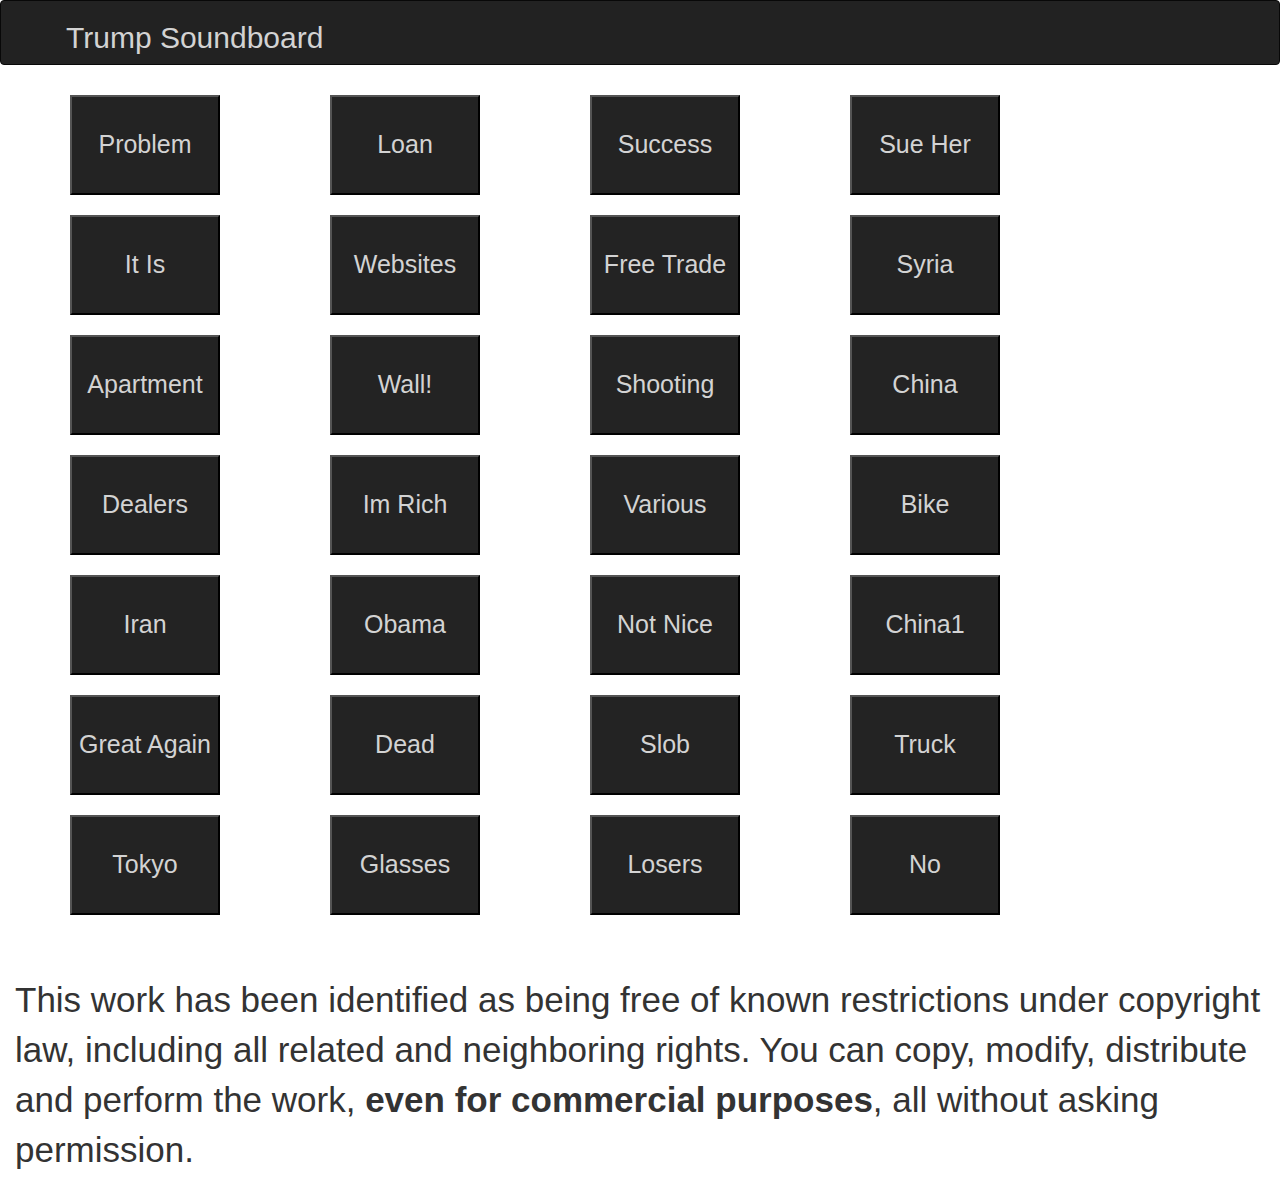
<file: index.html>
<!DOCTYPE html>
<html>
<head>
	<title>Trump Soundboard</title>
	<!-- Latest compiled and minified CSS -->
	<link rel="stylesheet" href="https://maxcdn.bootstrapcdn.com/bootstrap/3.3.7/css/bootstrap.min.css" integrity="sha384-BVYiiSIFeK1dGmJRAkycuHAHRg32OmUcww7on3RYdg4Va+PmSTsz/K68vbdEjh4u" crossorigin="anonymous">
	<link rel="stylesheet" type="text/css" href="main.css">
</head>
<body>
<nav class="navbar navbar-inverse">
 	<h2 class="navtext">Trump Soundboard</h2>
</nav>

<section class = "section">

	<div class="container">


	<audio id="0" src="trump-sounds/Problem.mp3"></audio><button type="image"  class="buttons btn-group btn-group-lg" role="group" onclick=document.getElementById("0").play()>Problem</button><audio id="1" src="trump-sounds/Loan.mp3"></audio><button type="image"  class="buttons btn-group btn-group-lg" role="group" onclick=document.getElementById("1").play()>Loan</button><audio id="2" src="trump-sounds/Success.mp3"></audio><button type="image"  class="buttons btn-group btn-group-lg" role="group" onclick=document.getElementById("2").play()>Success</button><audio id="3" src="trump-sounds/Sue Her.mp3"></audio><button type="image"  class="buttons btn-group btn-group-lg" role="group" onclick=document.getElementById("3").play()>Sue Her</button><audio id="4" src="trump-sounds/It Is.mp3"></audio><button type="image"  class="buttons btn-group btn-group-lg" role="group" onclick=document.getElementById("4").play()>It Is</button><audio id="5" src="trump-sounds/Websites.mp3"></audio><button type="image"  class="buttons btn-group btn-group-lg" role="group" onclick=document.getElementById("5").play()>Websites</button><audio id="6" src="trump-sounds/Free Trade.mp3"></audio><button type="image"  class="buttons btn-group btn-group-lg" role="group" onclick=document.getElementById("6").play()>Free Trade</button><audio id="7" src="trump-sounds/Syria.mp3"></audio><button type="image"  class="buttons btn-group btn-group-lg" role="group" onclick=document.getElementById("7").play()>Syria</button><audio id="8" src="trump-sounds/Apartment.mp3"></audio><button type="image"  class="buttons btn-group btn-group-lg" role="group" onclick=document.getElementById("8").play()>Apartment</button><audio id="9" src="trump-sounds/Wall!.mp3"></audio><button type="image"  class="buttons btn-group btn-group-lg" role="group" onclick=document.getElementById("9").play()>Wall!</button><audio id="10" src="trump-sounds/Shooting.mp3"></audio><button type="image"  class="buttons btn-group btn-group-lg" role="group" onclick=document.getElementById("10").play()>Shooting</button><audio id="11" src="trump-sounds/China.mp3"></audio><button type="image"  class="buttons btn-group btn-group-lg" role="group" onclick=document.getElementById("11").play()>China</button><audio id="12" src="trump-sounds/Dealers.mp3"></audio><button type="image"  class="buttons btn-group btn-group-lg" role="group" onclick=document.getElementById("12").play()>Dealers</button><audio id="13" src="trump-sounds/Im Rich.mp3"></audio><button type="image"  class="buttons btn-group btn-group-lg" role="group" onclick=document.getElementById("13").play()>Im Rich</button><audio id="14" src="trump-sounds/Various.mp3"></audio><button type="image"  class="buttons btn-group btn-group-lg" role="group" onclick=document.getElementById("14").play()>Various</button><audio id="15" src="trump-sounds/Bike.mp3"></audio><button type="image"  class="buttons btn-group btn-group-lg" role="group" onclick=document.getElementById("15").play()>Bike</button><audio id="16" src="trump-sounds/Iran.mp3"></audio><button type="image"  class="buttons btn-group btn-group-lg" role="group" onclick=document.getElementById("16").play()>Iran</button><audio id="17" src="trump-sounds/Obama.mp3"></audio><button type="image"  class="buttons btn-group btn-group-lg" role="group" onclick=document.getElementById("17").play()>Obama</button><audio id="18" src="trump-sounds/Not Nice.mp3"></audio><button type="image"  class="buttons btn-group btn-group-lg" role="group" onclick=document.getElementById("18").play()>Not Nice</button><audio id="19" src="trump-sounds/China1.mp3"></audio><button type="image"  class="buttons btn-group btn-group-lg" role="group" onclick=document.getElementById("19").play()>China1</button><audio id="20" src="trump-sounds/Great Again.mp3"></audio><button type="image"  class="buttons btn-group btn-group-lg" role="group" onclick=document.getElementById("20").play()>Great Again</button><audio id="21" src="trump-sounds/Dead.mp3"></audio><button type="image"  class="buttons btn-group btn-group-lg" role="group" onclick=document.getElementById("21").play()>Dead</button><audio id="22" src="trump-sounds/Slob.mp3"></audio><button type="image"  class="buttons btn-group btn-group-lg" role="group" onclick=document.getElementById("22").play()>Slob</button><audio id="23" src="trump-sounds/Truck.mp3"></audio><button type="image"  class="buttons btn-group btn-group-lg" role="group" onclick=document.getElementById("23").play()>Truck</button><audio id="24" src="trump-sounds/Tokyo.mp3"></audio><button type="image"  class="buttons btn-group btn-group-lg" role="group" onclick=document.getElementById("24").play()>Tokyo</button><audio id="25" src="trump-sounds/Glasses.mp3"></audio><button type="image"  class="buttons btn-group btn-group-lg" role="group" onclick=document.getElementById("25").play()>Glasses</button><audio id="26" src="trump-sounds/Losers.mp3"></audio><button type="image"  class="buttons btn-group btn-group-lg" role="group" onclick=document.getElementById("26").play()>Losers</button><audio id="27" src="trump-sounds/No.mp3"></audio><button type="image"  class="buttons btn-group btn-group-lg" role="group" onclick=document.getElementById("27").play()>No</button>
<p style = "
	margin-top: 50px;
	font-size: 35px;
	font-style: bold;"
>

This work has been identified as being free of known restrictions under copyright law, including all related and neighboring rights.
You can copy, modify, distribute and perform the work, <strong>even for commercial purposes</strong>, all without asking permission.

</p>


	</div>
</section>



</body>
</html>


<script>
//	document.getElementById("'")

</script>
</file>
<file: main.css>
.container {

	width: 100%;
}

.section {

}

.buttons {
	width: 150px;
	height: 100px;
	margin: 10px 55px;
	color: lightgray;
	background-color: rgb(35,35,35);
	font-size: 25px; 
	font-style: bold;
}

.navtext {
	color: lightgray;
	margin-left: 65px;
}
</file>
